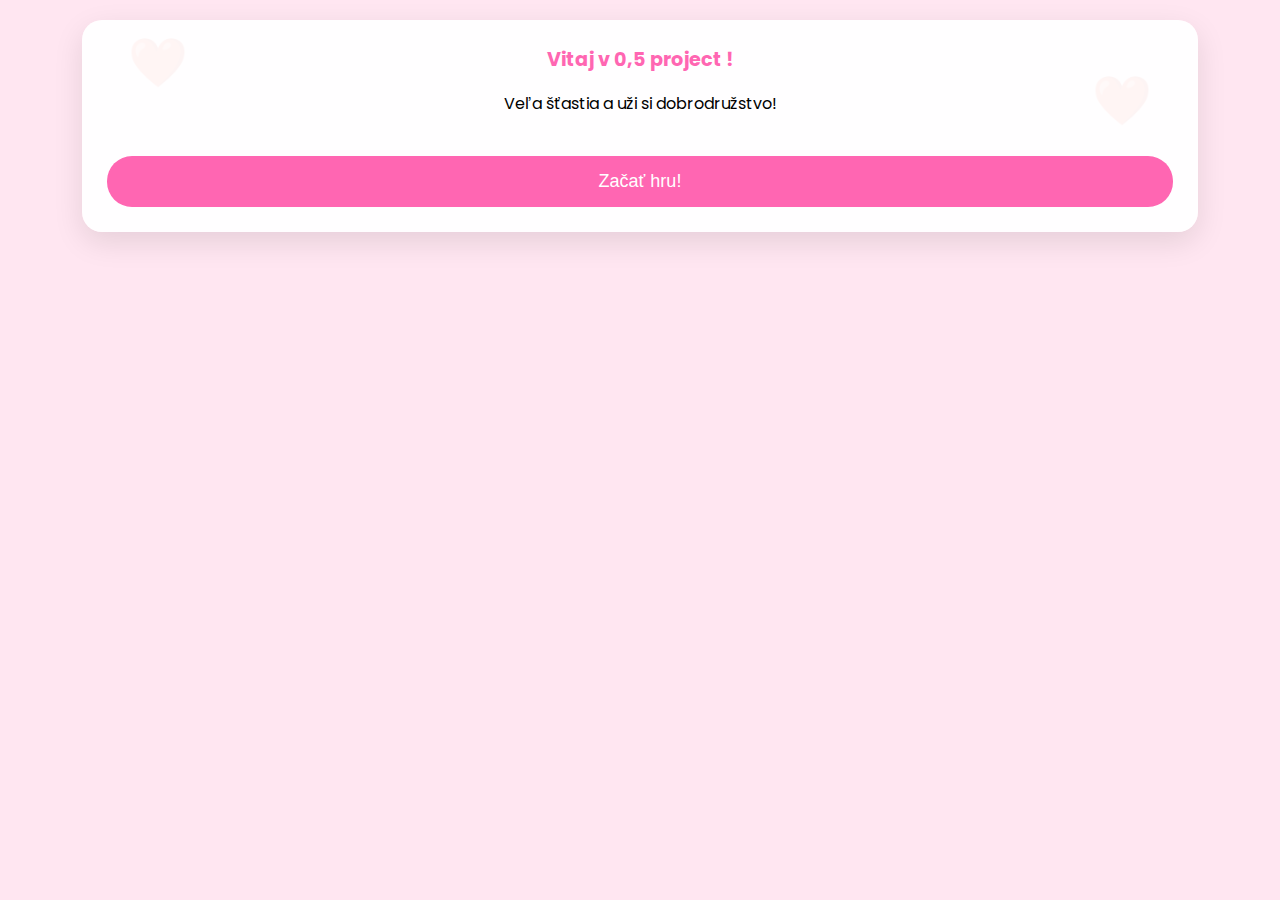
<file: index.html>
<!DOCTYPE html>
<html lang="en">
<head>
  <meta charset="UTF-8">
  <meta name="viewport" content="width=device-width, initial-scale=1.0">
  <title>0,5</title>
  <link href="https://fonts.googleapis.com/css2?family=Poppins:wght@400;600&display=swap" rel="stylesheet">
  <link rel="stylesheet" href="style.css">
  <script src="script.js" defer></script> 
</head>
<body>
  <div class="container">
    <h1>Vitaj v 0,5 project !</h1>  
	  <p>Veľa šťastia a uži si dobrodružstvo!</p>
    <button class="button" onclick="window.location.href='1.html'">Začať hru!</button>
  </div>
</body>
</html>
</file>
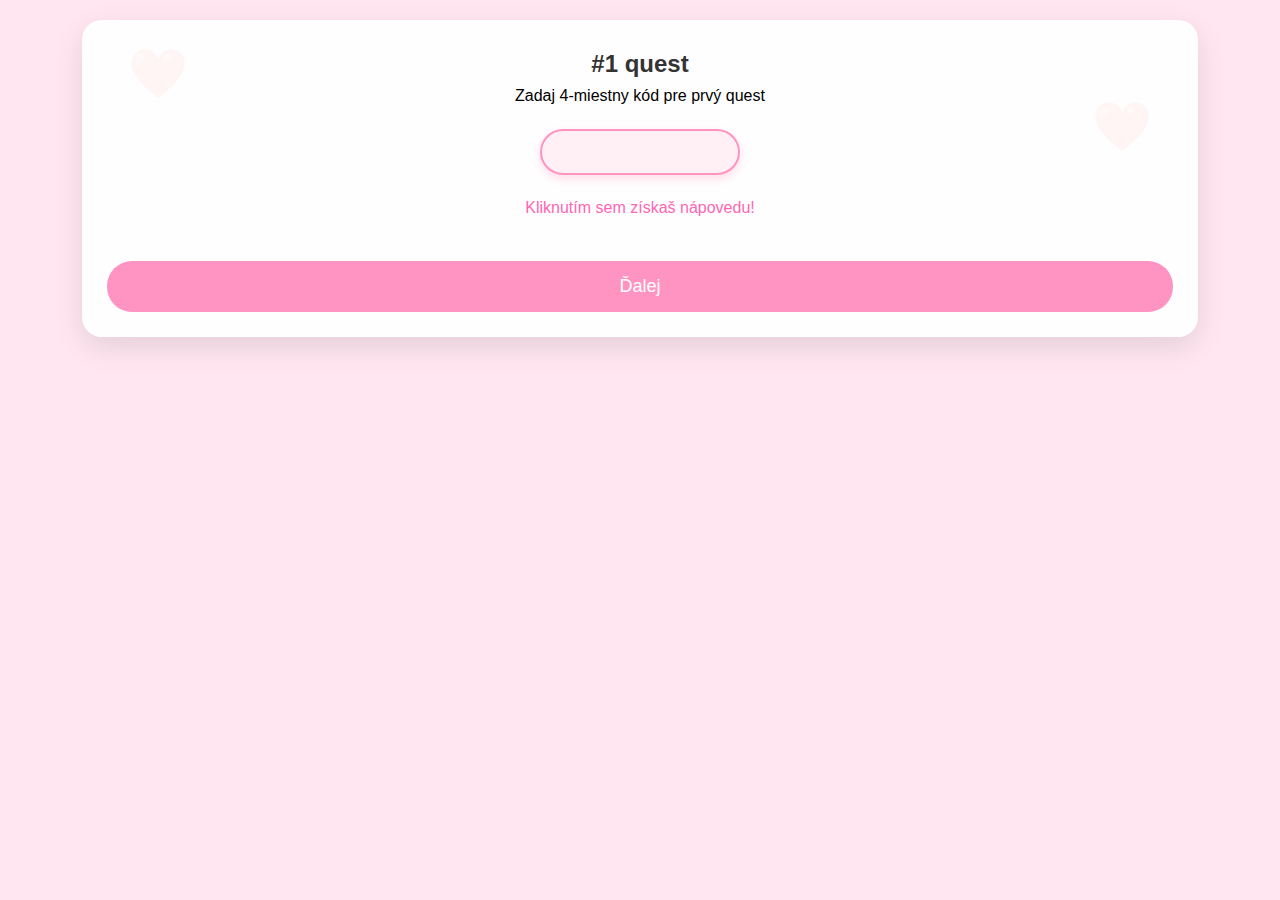
<file: 1.html>
<!DOCTYPE html>
<html lang="sk">
<head>
    <meta charset="UTF-8">
    <meta name="viewport" content="width=device-width, initial-scale=1.0">
    <title>0,5 Project</title>
    <link rel="stylesheet" href="style.css">
    <script src="script.js" defer></script>
</head>
<body>
    <div class="container">
        <h2>#1 quest</h2>
        <p>Zadaj 4-miestny kód pre prvý quest</p>
        <input type="text" id="codeInput2" oninput="checkPassword('codeInput2', '1310', 'next')">
        <p class="hint" onclick="showHint()">Kliknutím sem získaš nápovedu!</p>
        <p id="hint-text" class="hidden">dátum ktorý to celé odštartoval ♡</p>
        <button id="next" disabled onclick="location.href='2.html'">Ďalej</button>
    </div>
</body>
</html>
</file>
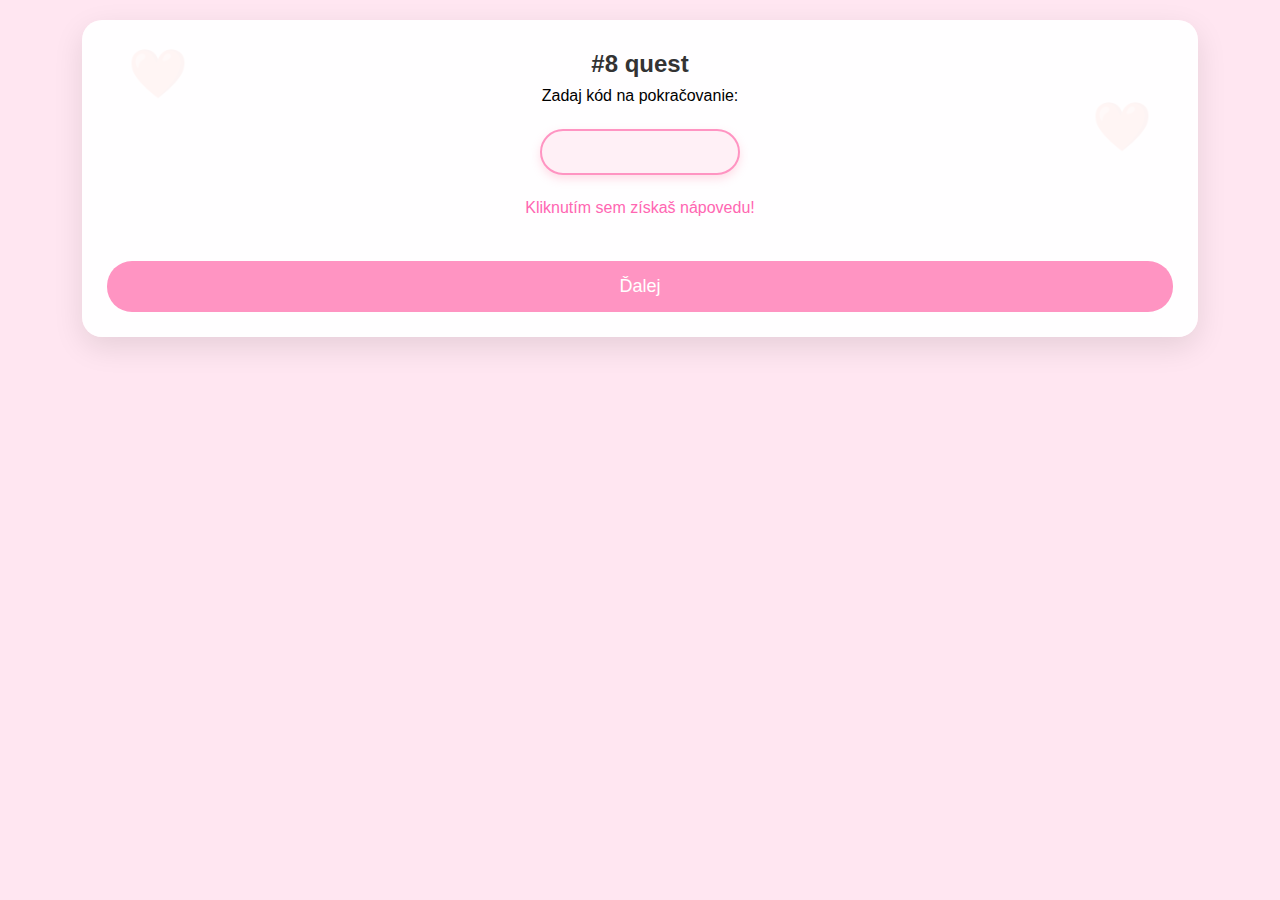
<file: 10.html>
<!DOCTYPE html>
<html lang="sk">
<head>
    <meta charset="UTF-8">
    <meta name="viewport" content="width=device-width, initial-scale=1.0">
    <title>0,5i</title>
    <link rel="stylesheet" href="style.css">
    <script src="script.js" defer></script>
</head>
<body>
    <div class="container">
        <h2>#8 quest</h2>
        <p>Zadaj kód na pokračovanie:</p>    
        <input type="text" id="codeInput7" oninput="checkPassword('codeInput7', '435101', 'next7')">
        <p class="hint" onclick="showHint()">Kliknutím sem získaš nápovedu!</p>
        <p id="hint-text" class="hidden">som vytlačený na fixačnom spreji ♡</p>
        <button id="next7" disabled onclick="location.href='11.html'">Ďalej</button>
    </div>
</body>
</html>
</file>
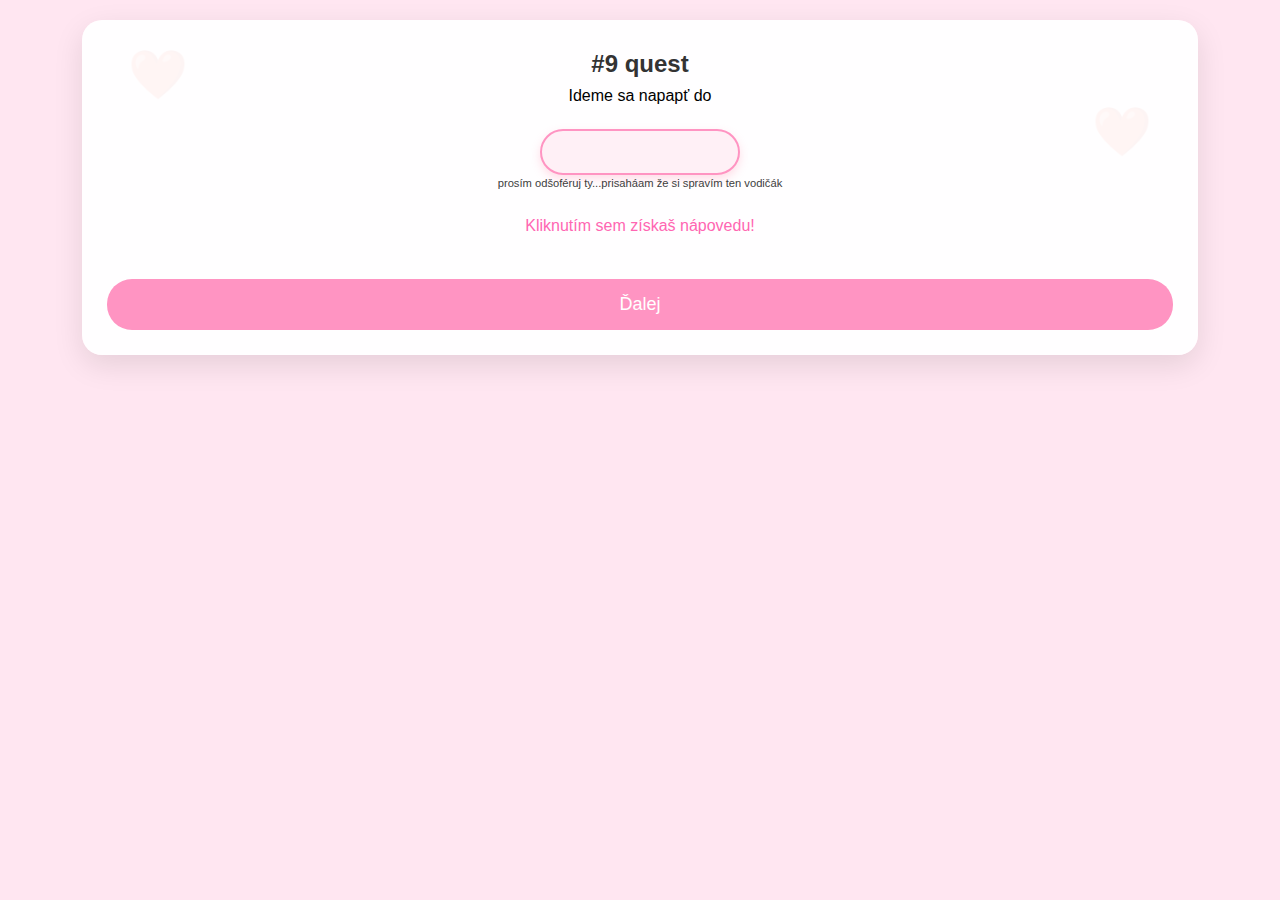
<file: 11.html>
<!DOCTYPE html>
<html lang="en">
<head>
  <meta charset="UTF-8">
  <meta name="viewport" content="width=device-width, initial-scale=1.0">
  <title>0,5</title>
  <link rel="stylesheet" href="style.css">
  <script src="script.js" defer></script>
</head>
<body>
 <div class="container">
     <h2>#9 quest</h2>
     <p>Ideme sa napapť do</p>
     <input type="text" id="codeInput8" oninput="checkPassword('codeInput8', 'kalnejnadhronom', 'next8')">
    <p class="abc">prosím odšoféruj ty...prisaháam že si spravím ten vodičák</p>   
	 <p class="hint" onclick="showHint()">Kliknutím sem získaš nápovedu!</p>
     <p id="hint-text" class="hidden">musím ti ho povedať ♡</p>
     <button id="next8" disabled onclick="location.href='12.html'">Ďalej</button>
 </div>
</body>
</html>
</file>
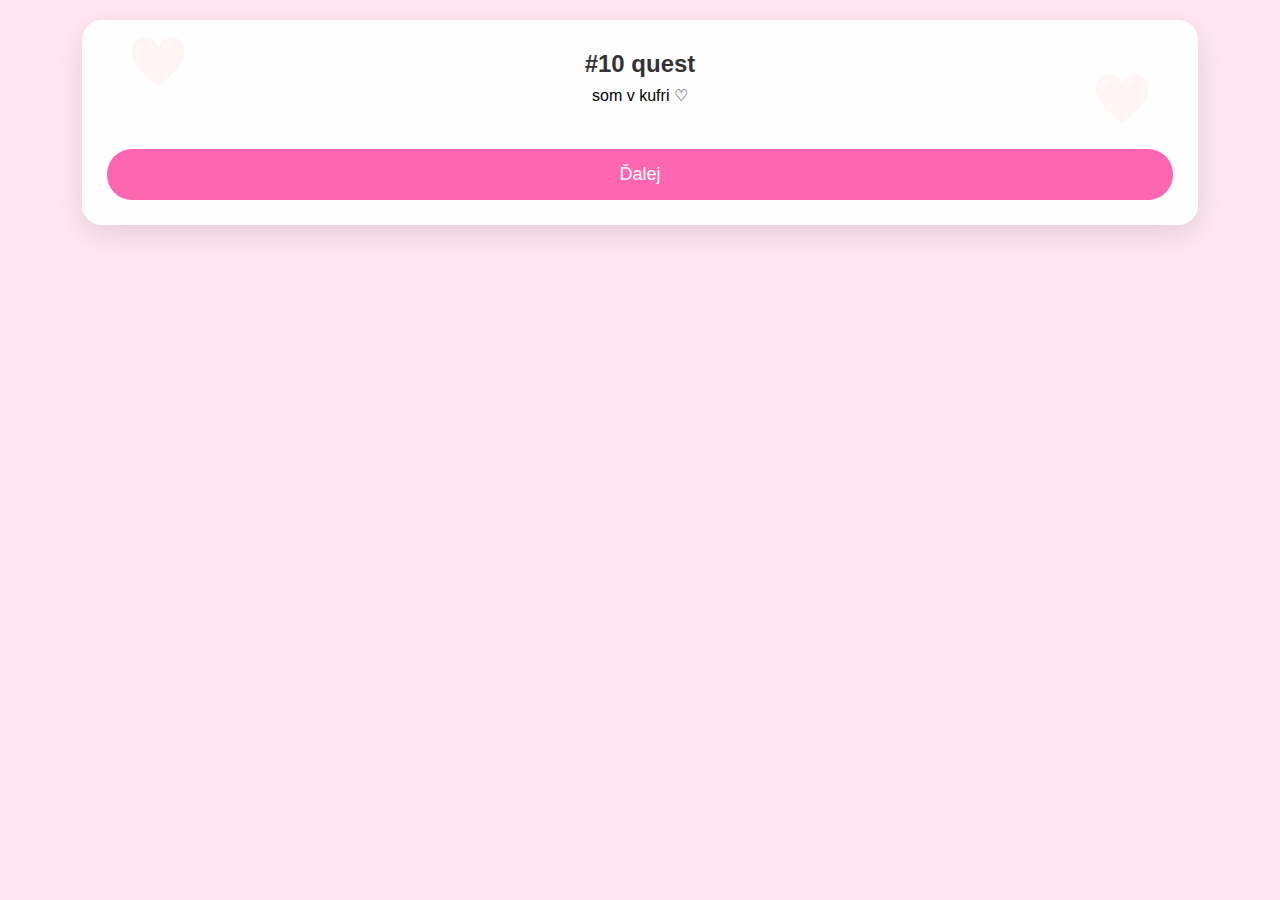
<file: 12.html>
<!DOCTYPE html>
<html lang="sk">
<head>
    <meta charset="UTF-8">
    <meta name="viewport" content="width=device-width, initial-scale=1.0">
    <title>#1 quest</title>
    <link rel="stylesheet" href="style.css">   
    <script src="script.js" defer></script>
</head>
<body>
    <div class="container">
        <h2>#10 quest</h2>
        <p>som v kufri ♡</p>
        <button onclick="location.href='13.html'">Ďalej</button>
    </div>
</body>
</html>
</file>
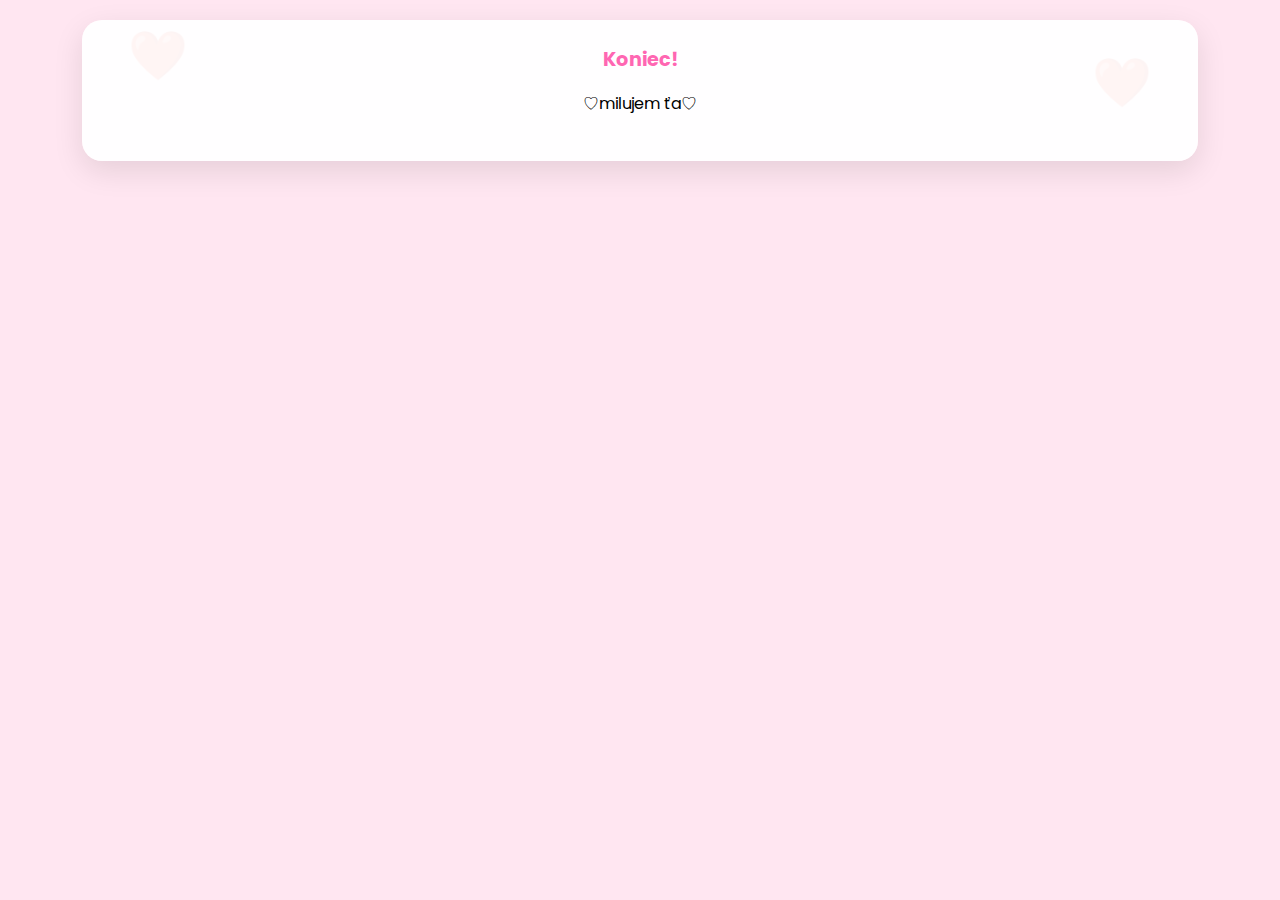
<file: 13.html>
<!DOCTYPE html>
<html lang="en">
<head>
  <meta charset="UTF-8">
  <meta name="viewport" content="width=device-width, initial-scale=1.0">
  <title>0,5</title>
  <link href="https://fonts.googleapis.com/css2?family=Poppins:wght@400;600&display=swap" rel="stylesheet">
  <link rel="stylesheet" href="style.css">
  <script src="script.js" defer></script> 
</head>
<body>
  <div class="container">
    <h1>Koniec!</h1>  
	  <p>    
      ㅤ♡milujem ťaㅤ♡
     </p>
  </div>
</body>
</html>
</file>
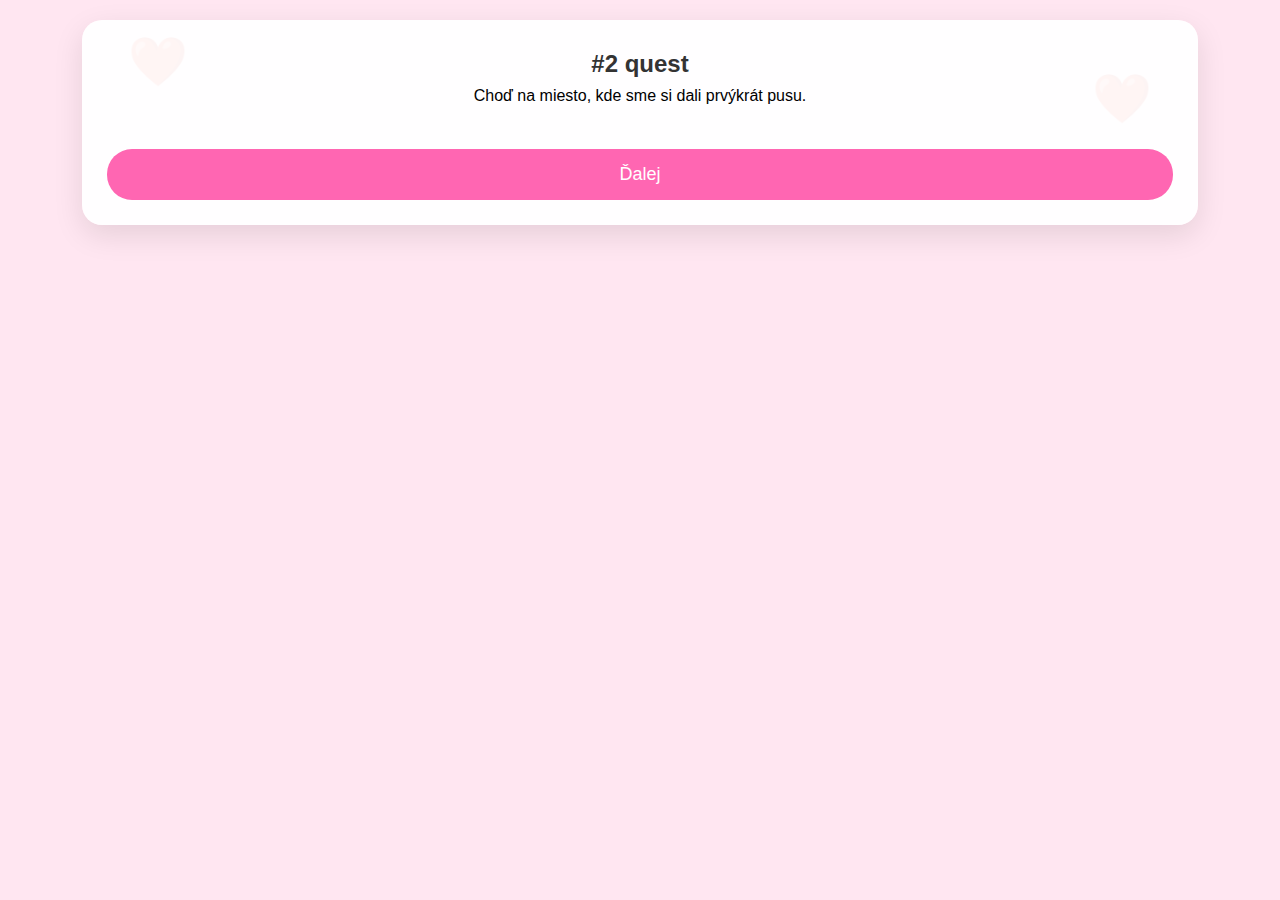
<file: 2.html>
<!DOCTYPE html>
<html lang="sk">
<head>
    <meta charset="UTF-8">
    <meta name="viewport" content="width=device-width, initial-scale=1.0">
    <title>#1 quest</title>
    <link rel="stylesheet" href="style.css">   
    <script src="script.js" defer></script>
</head>
<body>
    <div class="container">
        <h2>#2 quest</h2>
        <p>Choď na miesto, kde sme si dali prvýkrát pusu.</p>
        <button onclick="location.href='3.html'">Ďalej</button>
    </div>
</body>
</html>
</file>
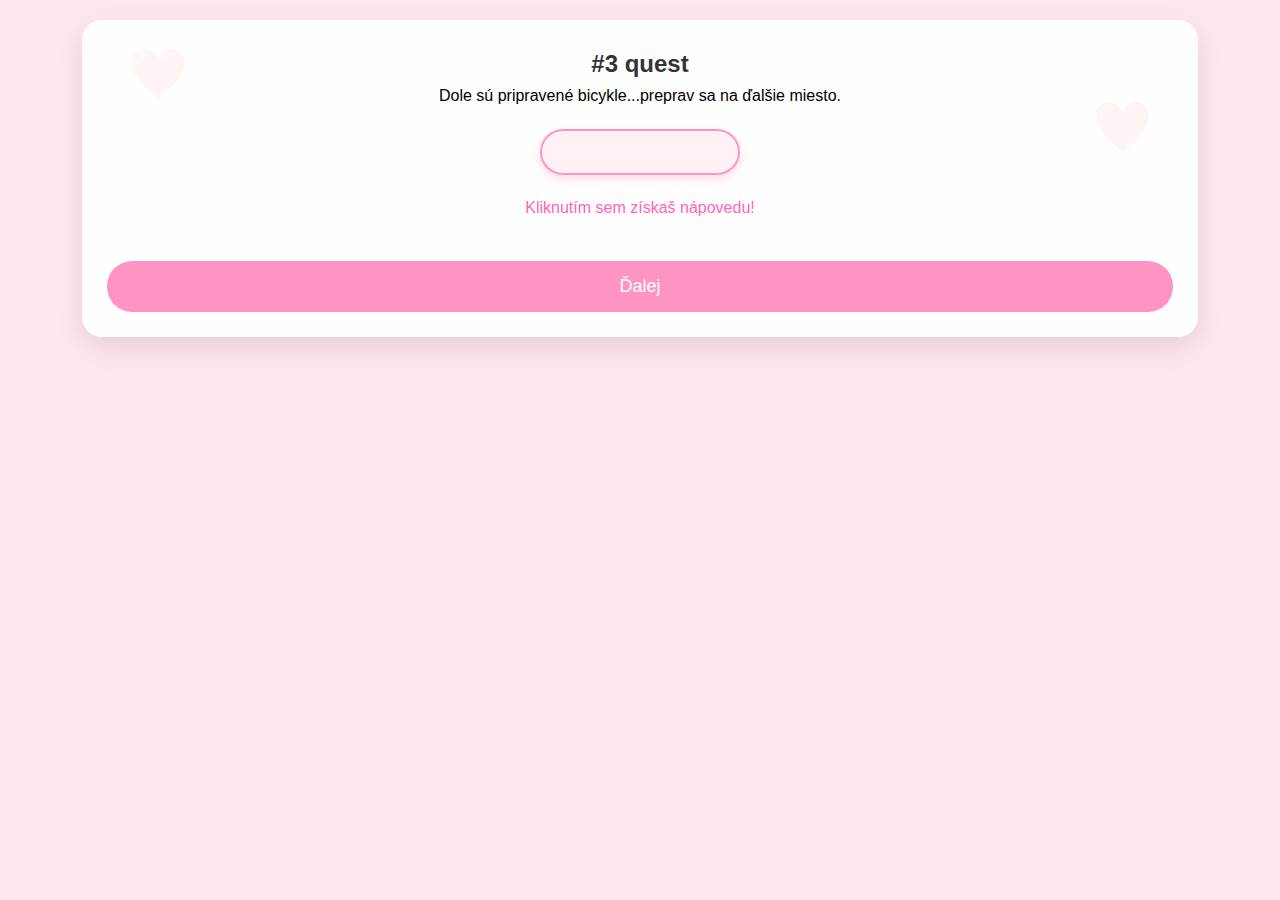
<file: 3.html>
<!DOCTYPE html>
<html lang="sk">
<head>
    <meta charset="UTF-8">
    <meta name="viewport" content="width=device-width, initial-scale=1.0">
    <title>0,5</title>
    <link rel="stylesheet" href="style.css">
    <script src="script.js" defer></script>
</head>
<body>
    <div class="container">
        <h2>#3 quest</h2>
        <p>Dole sú pripravené bicykle...preprav sa na ďalšie miesto.</p>
        <input type="text" id="codeInput3" oninput="checkPassword('codeInput3', 'M17UJ3MT4', 'next3')">
        <p class="hint" onclick="showHint()">Kliknutím sem získaš nápovedu!</p>
        <p id="hint-text" class="hidden"> miesto kde sme sa boli prejsť a nedopadlo to dobre ♡</p>
        <button id="next3" disabled onclick="location.href='4.html'">Ďalej</button>
    </div>
</body>
</html>
</file>
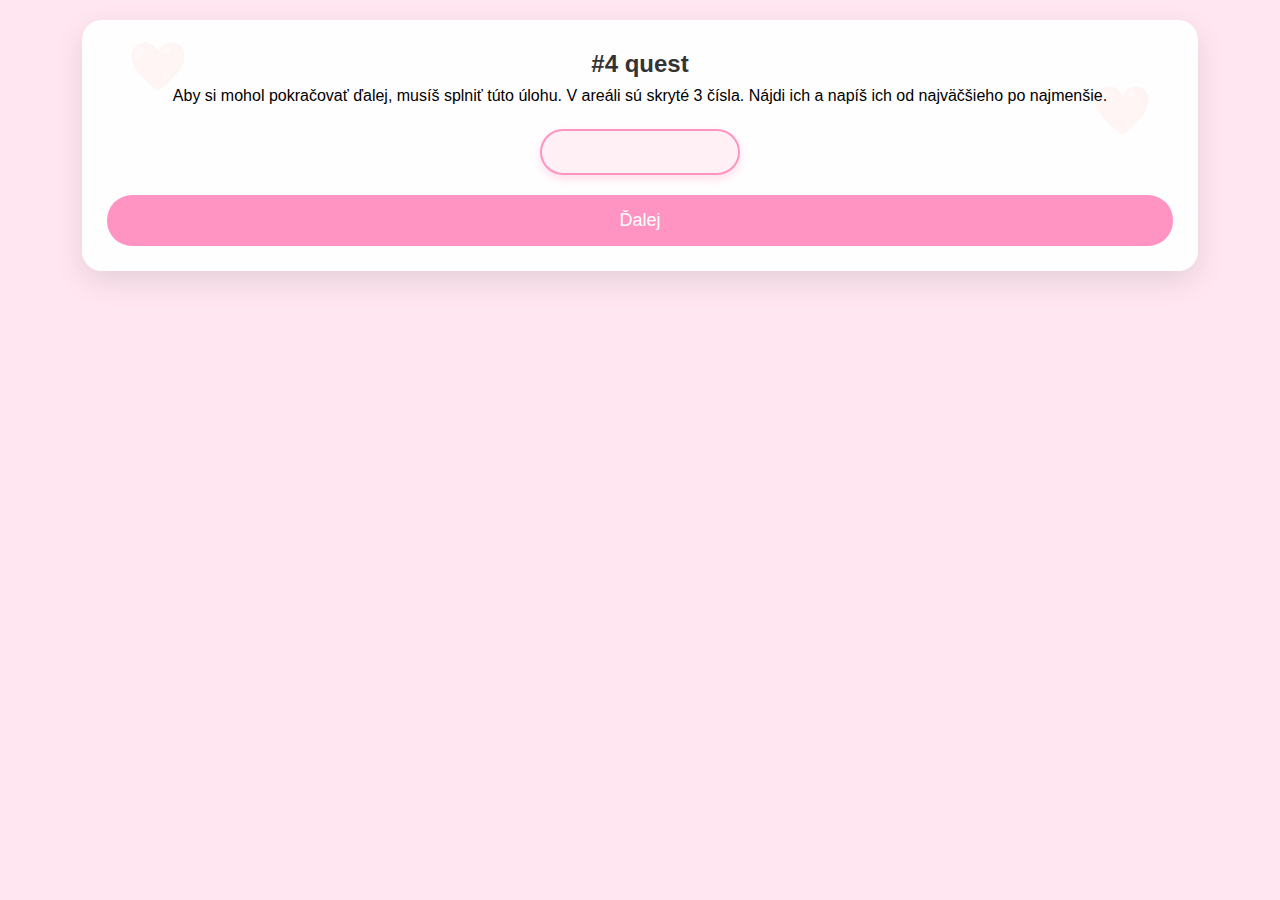
<file: 4.html>
<!DOCTYPE html>
<html lang="sk">
<head>
    <meta charset="UTF-8">
    <meta name="viewport" content="width=device-width, initial-scale=1.0">
    <title>0,5</title>
    <link rel="stylesheet" href="style.css">
    <script src="script.js" defer></script>
</head>
<body>
    <div class="container">
        <h2>#4 quest</h2>
        <p>Aby si mohol pokračovať ďalej, musíš splniť túto úlohu. V areáli sú skryté 3 čísla. Nájdi ich a napíš ich od najväčšieho po najmenšie.</p>
        <input type="text" id="codeInput4" oninput="checkPassword('codeInput4', '962', 'next')">
        <p id="hint-text" class="hidden">♡ sadni si a načerpaj sily ♡<br> ♡ na smäd tu nájdeš riešenie ♡<br>♡ zo všetkých sa tu stávajú hudobníci ♡</p>
        <button id="next" disabled onclick="location.href='5.html'">Ďalej</button>
    </div>
</body>
</html>
</file>
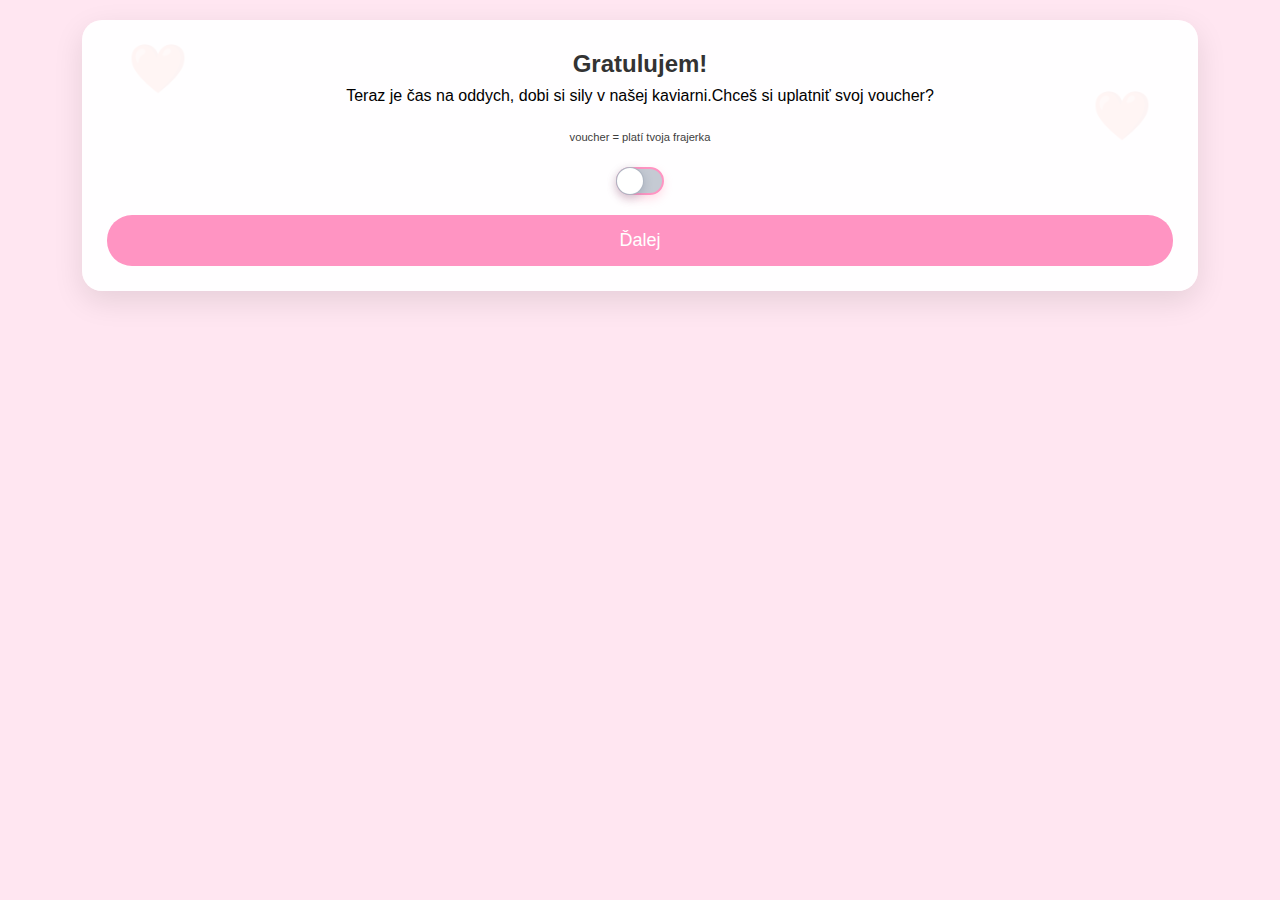
<file: 5.html>
<!DOCTYPE html>
<html lang="sk">
<head>
    <meta charset="UTF-8">
    <meta name="viewport" content="width=device-width, initial-scale=1.0">
    <title>0,5</title>
    <link rel="stylesheet" href="style.css">
    <script src="script.js" defer></script>
</head>
<body>
       <div class="container">
        <h2>Gratulujem!</h2>
        <p>Teraz je čas na oddych, dobi si sily v našej kaviarni.Chceš si uplatniť svoj voucher?</p>    
 
        <div id="voucher-popup" class="voucher-popup">
         
            <p class="abc">voucher = platí tvoja frajerka</p>
            
            <label class="switch-container">
                <input class="switch" type="checkbox" id="voucherSwitch">
                <span class="slider"></span>
            </label>    <button id="next5" disabled>Ďalej</button>
        </div>
    </div>

	
	
</body>
</html>
</file>
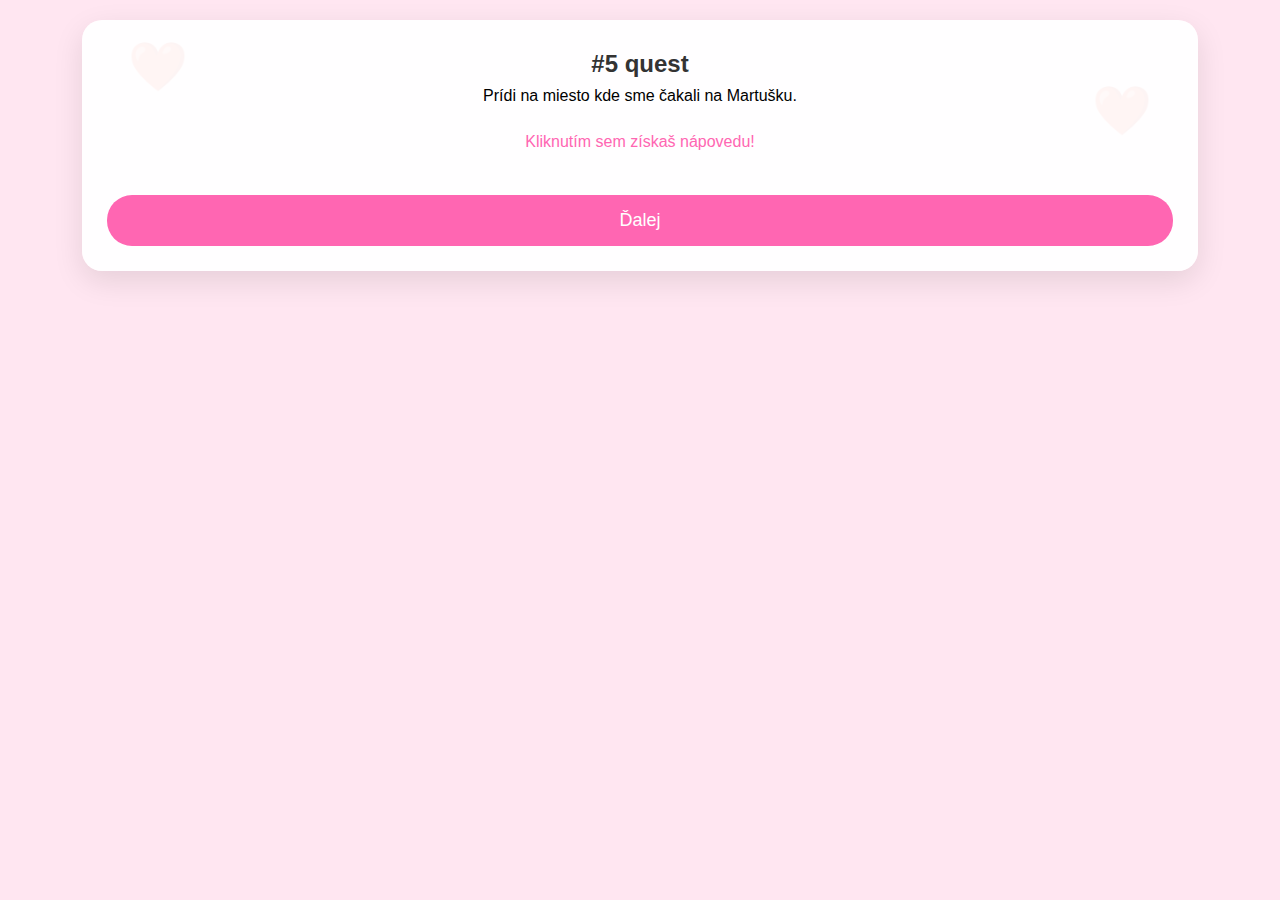
<file: 6.html>
<!DOCTYPE html>
<html lang="sk">
<head>
    <meta charset="UTF-8">
    <meta name="viewport" content="width=device-width, initial-scale=1.0">
    <title>0,5</title>
    <link rel="stylesheet" href="style.css">   <script src="script.js" defer></script>

</head>
<body>
    <div class="container">
        <h2>#5 quest</h2>
        <p>Prídi na miesto kde sme čakali na Martušku.</p>
		    <p class="hint" onclick="showHint()">Kliknutím sem získaš nápovedu!</p>
    <p id="hint-text" class="hidden">zahrať sa hru - zima, teplejšie, horí  aby si ma našiel ♡</p>
        <button onclick="location.href='7.html'">Ďalej</button>
    </div>
</body>
</html>
</file>
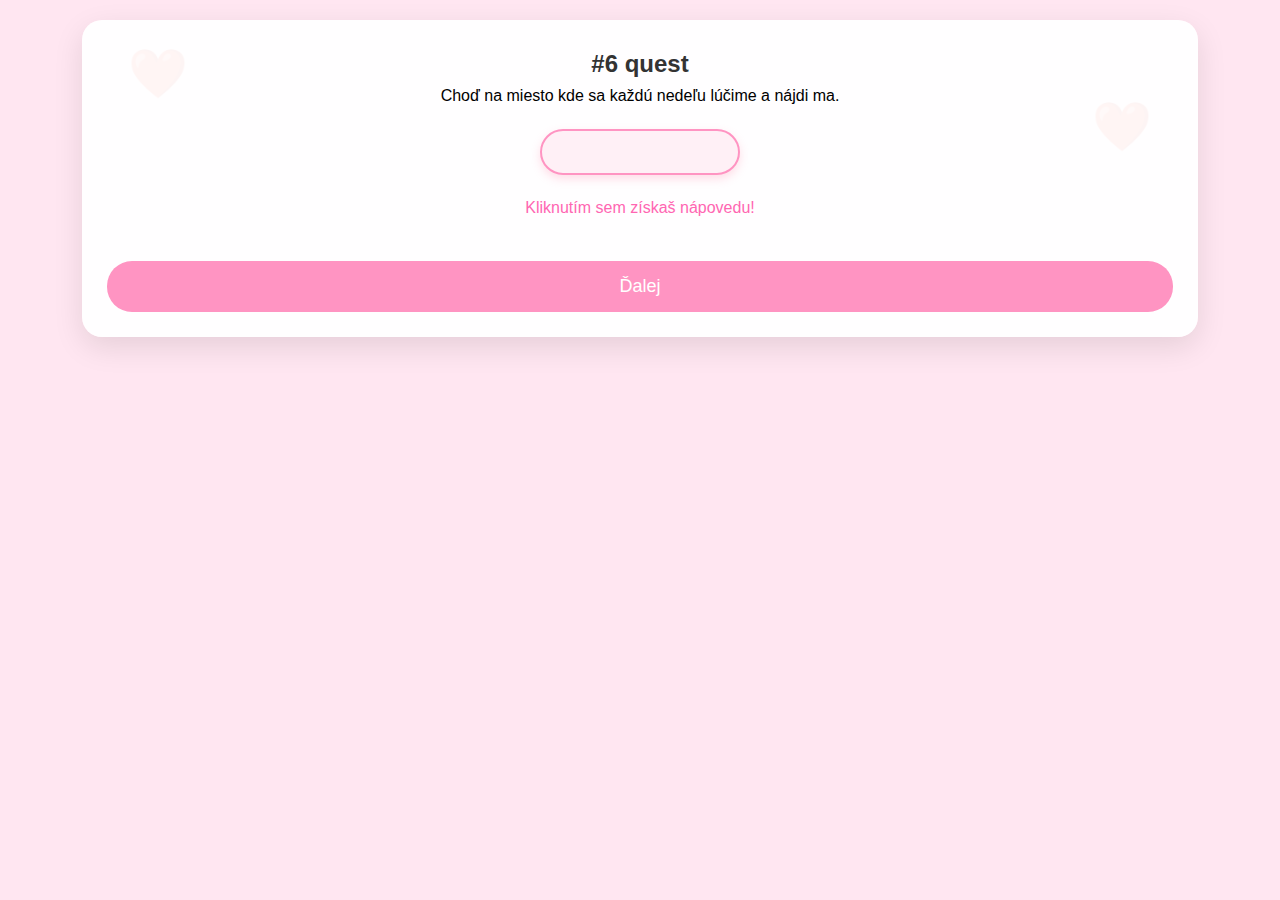
<file: 8.html>
<!DOCTYPE html>
<html lang="sk">
<head>
    <meta charset="UTF-8">
    <meta name="viewport" content="width=device-width, initial-scale=1.0">
    <title>0,5</title>
    <link rel="stylesheet" href="style.css">
    <script src="script.js" defer></script>
</head>
<body>
    <div class="container">
        <h2>#6 quest</h2>
        <p>Choď na miesto kde sa každú nedeľu lúčime a nájdi ma.</p>       
        <input type="text" id="codeInput5" oninput="checkPassword('codeInput5', 'X6YB3D8', 'next5')">
        <p class="hint" onclick="showHint()">Kliknutím sem získaš nápovedu!</p>
        <p id="hint-text" class="hidden">som pod starým vagónom ♡</p>
        <button id="next5" disabled onclick="location.href='9.html'">Ďalej</button>
    </div>
</body>
</html>
</file>
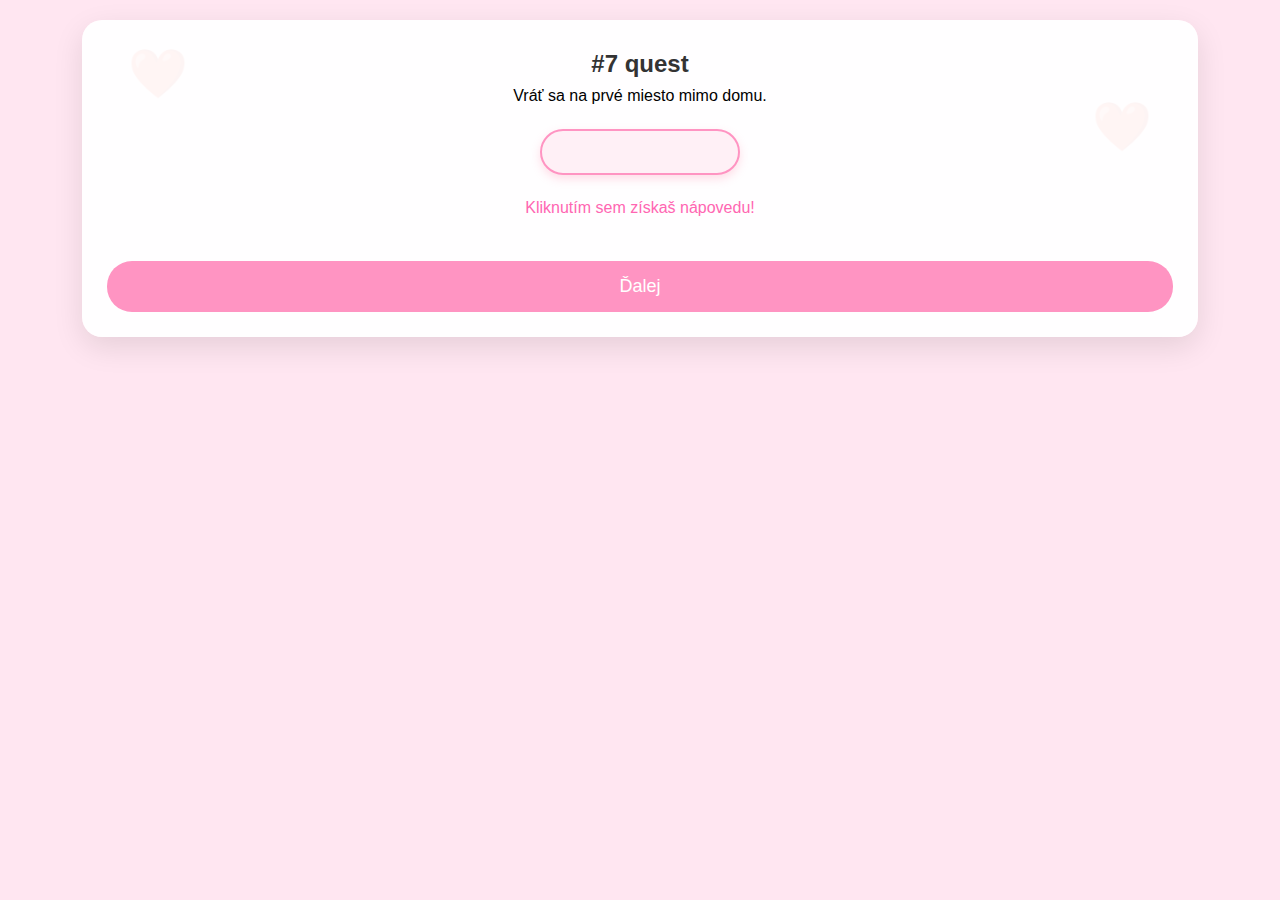
<file: 9.html>
<!DOCTYPE html>
<html lang="sk">
<head>
    <meta charset="UTF-8">
    <meta name="viewport" content="width=device-width, initial-scale=1.0">
    <title>0,5</title>
    <link rel="stylesheet" href="style.css">
    <script src="script.js" defer></script>
</head>
<body>
    <div class="container">
        <h2>#7 quest</h2>
        <p>Vráť sa na prvé miesto mimo domu.</p>
        <input type="text" id="codeInput6" oninput="checkPassword('codeInput6', 'SG6J15', 'next6')">
        <p class="hint" onclick="showHint()">Kliknutím sem získaš nápovedu!</p>
        <p id="hint-text" class="hidden">som medzi betónovými kvádrami na ktorých sme sedávali ♡</p>
        <button id="next6" disabled onclick="location.href='10.html'">Ďalej</button>
    </div>
</body>
</html>
</file>
<file: style.css>
/* General Reset */
* {
  margin: 0;
  padding: 0;
  box-sizing: border-box;
}

/* Body Styling */
body {
  font-family: 'Poppins', sans-serif; /* Modern font */
  background-color: #ffe6f1; /* Soft pink background */
  color: #333;
  text-align: center;
  padding: 20px;
  line-height: 1.6;
  height: 100%;
  display: flex;
  justify-content: center;
  align-items: center;
  flex-direction: column;
  position: relative;
  overflow: hidden;
}
@media (max-width: 480px) {
    input {
        width: 80%; /* Zabezpečí pekné prispôsobenie na mobil */
        font-size: 14px; /* Jemne menší text */
    }
}

/* Flying Hearts Animation */
@keyframes fly-hearts {
  0% {
    transform: translateY(100vh) scale(0.5);
    opacity: 0;
  }
  50% {
    transform: translateY(-10vh) scale(1.2);
    opacity: 1;
  }
  100% {
    transform: translateY(-100vh) scale(0.5);
    opacity: 0;
  }
}

body::before,
body::after,
body .heart {
  content: "❤️";
  font-size: 3rem;
  position: absolute;
  animation: fly-hearts 5s linear infinite;
}

body::before {
  left: 10%;
  top: 10%;
  animation-duration: 4s;
}

body::after {
  right: 10%;
  top: 25%;
  animation-duration: 6s;
}

body .heart {
  left: 30%;
  top: 50%;
  animation-duration: 3s;
  animation-delay: 1s;
}
/* Container Styling */
.container {
  max-width: 90%;
  width: 100%;
  background: rgba(255, 255, 255, 0.95); /* Soft white background */
  padding: 25px;
  border-radius: 20px; /* Rounded corners for a friendly feel */
  box-shadow: 0 10px 30px rgba(0, 0, 0, 0.1); /* Soft, subtle shadow */
  position: relative;
  overflow: hidden;
  z-index: 10;
}

/* Heading */
h1 {
  font-size: 1.2rem;
  color: #ff66b2; /* Soft, romantic pink */
  margin-bottom: 15px;
}

/* Paragraph */
p {
  font-size: 1rem;
  color: #000000;
  margin-bottom: 20px;
}

/* Image Styling */
.image {
  max-width: 100%;
  height: auto;
  border-radius: 10px;
  margin-bottom: 20px;
  border: 5px solid #ff66b2; /* Pink border for a cohesive look */
}
/* Kontajner pre switch */
.switch-container {
    display: flex;
    align-items: center;
    justify-content: center;
    margin-top: 15px;
}

/* Switch Štýl */
.switch {
  position: relative;
  height: 1.5rem;
  width: 3rem;
  cursor: pointer;
  appearance: none;
  -webkit-appearance: none;
  border-radius: 9999px;
  background-color: rgba(100, 116, 139, 0.377);
  transition: all .3s ease;
}

.switch:checked {
  background-color: rgba(236, 72, 153, 1);
}

.switch::before {
  position: absolute;
  content: "";
  left: calc(1.5rem - 1.6rem);
  top: calc(1.5rem - 1.6rem);
  display: block;
  height: 1.6rem;
  width: 1.6rem;
  cursor: pointer;
  border: 1px solid rgba(100, 116, 139, 0.527);
  border-radius: 9999px;
  background-color: rgba(255, 255, 255, 1);
  box-shadow: 0 3px 10px rgba(100, 116, 139, 0.327);
  transition: all .3s ease;
}

.switch:hover::before {
  box-shadow: 0 0 0px 8px rgba(0, 0, 0, .15);
}

.switch:checked:hover::before {
  box-shadow: 0 0 0px 8px rgba(236, 72, 153, .15);
}

.switch:checked:before {
  transform: translateX(100%);
  border-color: rgba(236, 72, 153, 1);
}

/* Štýl pre tlačidlo */
button {
    padding: 10px 20px;
    font-size: 16px;
    border: none;
    background-color: #ff94c2;
    color: white;
    border-radius: 25px;
    cursor: pointer;
    transition: 0.3s;
}

button:disabled {
    background-color: #ff94c2;
    cursor: not-allowed;
}

button:hover:not(:disabled) {
    background-color: #ff5f9e;
}

/* Button Styling */
button {
  background-color: #ff66b2; /* Sweet pink */
  color: white;
  padding: 15px 40px;
  border: none;
  cursor: pointer;
  font-size: 18px;
  border-radius: 25px;
  transition: background-color 0.3s ease, transform 0.3s ease;
  width: 100%;
  margin-top: 20px;
}

button:hover {
  background-color: #ff3385; /* Darker pink on hover */
  transform: scale(1.02);
}


.hint {
  font-size: 1rem;
  color: #ff66b2;
  margin-top: 20px;
  cursor: pointer;
}

#hint-text {
  font-size: 1rem;
  color: #ff94c2;
  margin-top: 10px;
  display: none;
  cursor: pointer;
}
.abc{font-size: 0.7rem;
  color: #3D3D3D;
  padding-bottom: -200px;
}
input {
    width: 200px;
    padding: 12px;
    font-size: 16px;
    font-family: 'Poppins', sans-serif;
    border: 2px solid #ff94c2;
    border-radius: 25px; 
    background: #fff0f6;
    color: #d63384;
    text-align: center;
    outline: none;
    box-shadow: 0 4px 10px rgba(255, 145, 175, 0.3);
    transition: 0.3s ease-in-out;
}
input:focus {
    border-color: #ff5f9e; /* Intenzívnejšia ružová pri kliknutí */
    box-shadow: 0 4px 15px rgba(255, 90, 145, 0.4);
    background: #ffe4ec;
}
input::placeholder {
    color: #ff94c2;
    font-style: italic;
}

.hidden {
    display: none;
}
</file>
